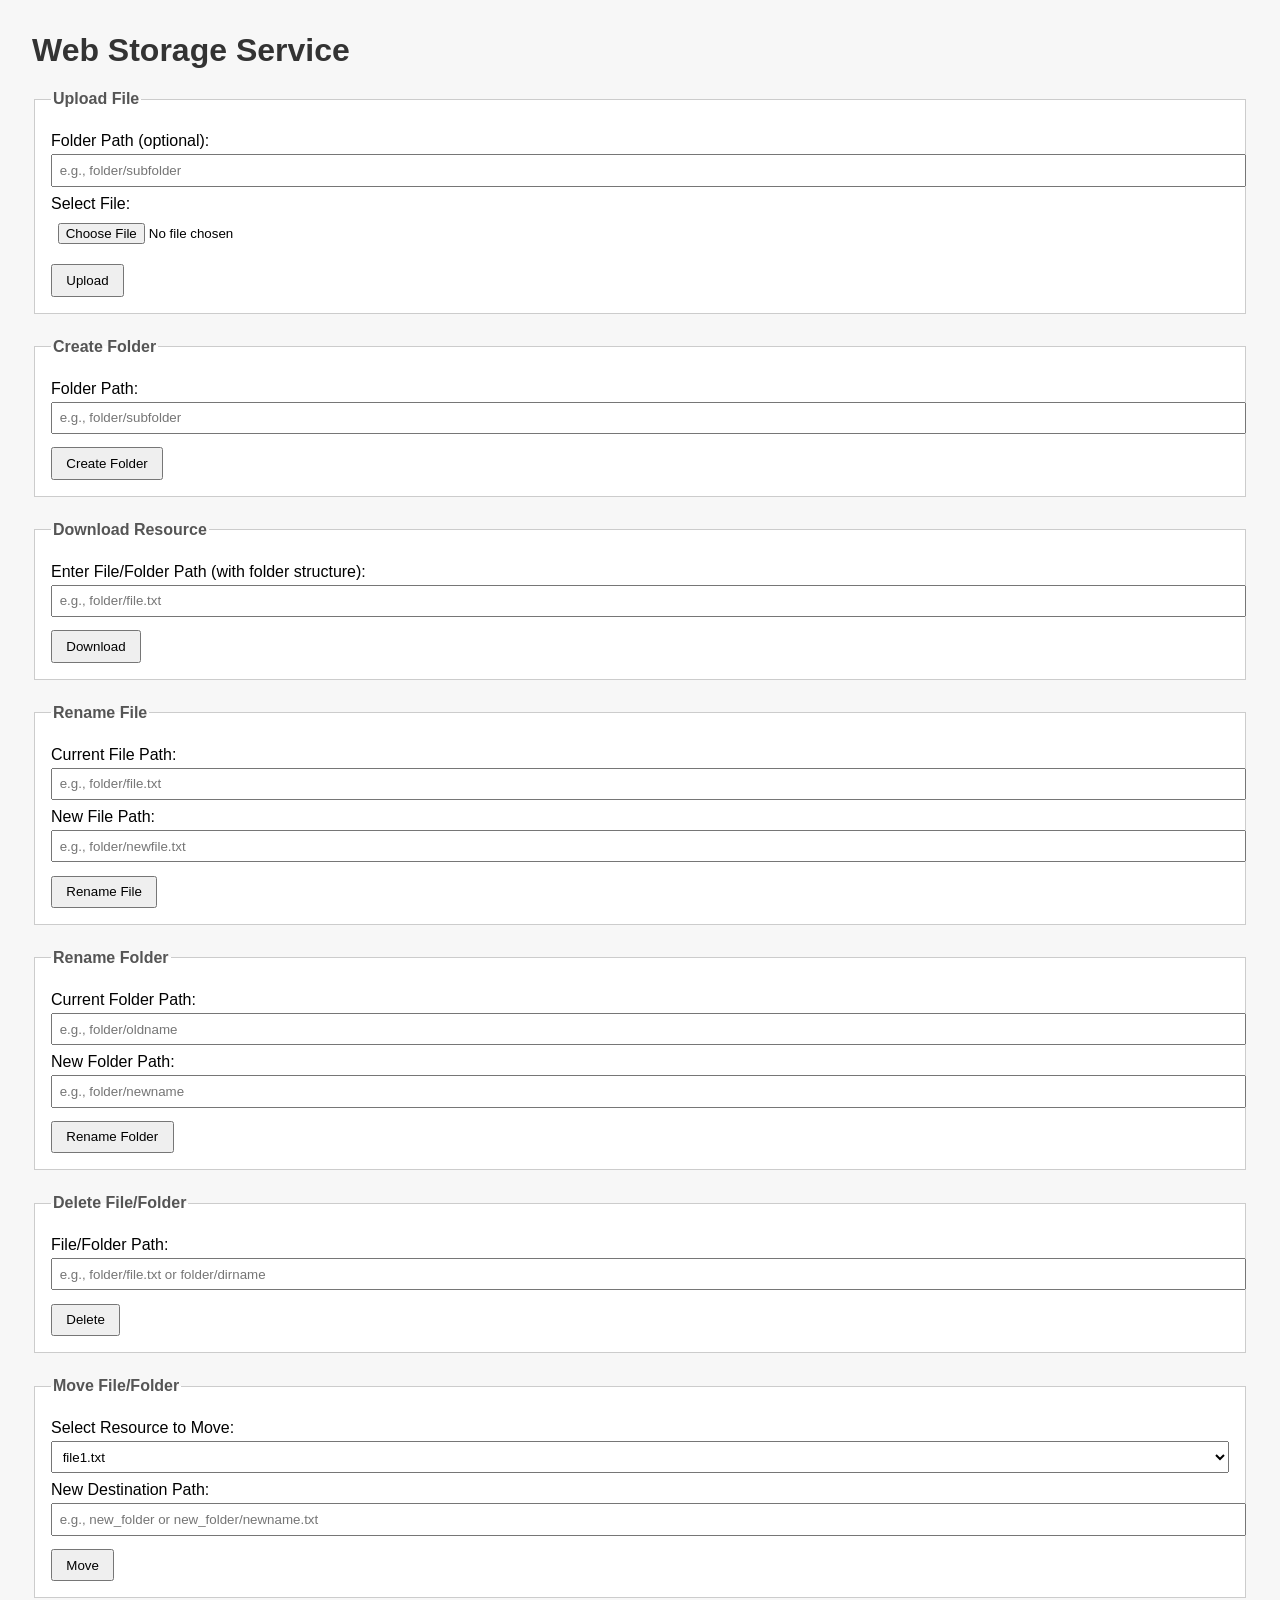
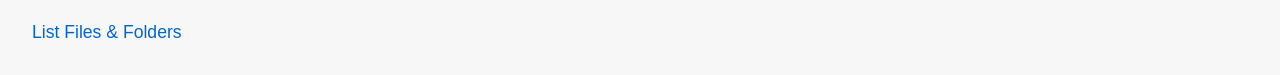
<file: backend/web_pages/webpage.html>
<!DOCTYPE html>
<html lang="en">
<head>
  <meta charset="UTF-8">
  <title>Web Storage Service</title>
  <style>
    body {
      font-family: Arial, sans-serif;
      margin: 2em;
      background-color: #f7f7f7;
    }
    h1 {
      color: #333;
    }
    fieldset {
      border: 1px solid #ccc;
      padding: 1em;
      margin-bottom: 1.5em;
      background: #fff;
    }
    legend {
      font-weight: bold;
      color: #555;
    }
    label {
      display: block;
      margin-top: 0.5em;
    }
    input[type="text"],
    input[type="file"],
    select {
      width: 100%;
      padding: 0.5em;
      margin-top: 0.3em;
    }
    input[type="submit"] {
      padding: 0.5em 1em;
      margin-top: 1em;
    }
    .link-box a {
      text-decoration: none;
      color: #0066cc;
      font-size: 1.1em;
      margin-right: 1em;
    }
  </style>
</head>
<body>
  <h1>Web Storage Service</h1>

  <!-- Upload File Form -->
  <fieldset>
    <legend>Upload File</legend>
    <form action="/upload" method="POST" enctype="multipart/form-data">
      <label for="folderPath">Folder Path (optional):</label>
      <input type="text" id="folderPath" name="path" placeholder="e.g., folder/subfolder">
      <label for="fileInput">Select File:</label>
      <input type="file" id="fileInput" name="file">
      <input type="submit" value="Upload">
    </form>
  </fieldset>

  <!-- Create Folder Form -->
  <fieldset>
    <legend>Create Folder</legend>
    <form action="/create_folder" method="POST">
      <label for="createFolderPath">Folder Path:</label>
      <input type="text" id="createFolderPath" name="path" placeholder="e.g., folder/subfolder">
      <input type="submit" value="Create Folder">
    </form>
  </fieldset>

  <!-- Download Resource Form -->
  <fieldset>
    <legend>Download Resource</legend>
    <form action="/download" method="GET">
      <label for="downloadPath">Enter File/Folder Path (with folder structure):</label>
      <input type="text" id="downloadPath" name="path" placeholder="e.g., folder/file.txt">
      <input type="submit" value="Download">
    </form>
  </fieldset>

  <!-- Rename File Form -->
  <fieldset>
    <legend>Rename File</legend>
    <form action="/rename" method="POST">
      <label for="renameOld">Current File Path:</label>
      <input type="text" id="renameOld" name="old" placeholder="e.g., folder/file.txt">
      <label for="renameNew">New File Path:</label>
      <input type="text" id="renameNew" name="new" placeholder="e.g., folder/newfile.txt">
      <input type="submit" value="Rename File">
    </form>
  </fieldset>

  <!-- Rename Folder Form -->
  <fieldset>
    <legend>Rename Folder</legend>
    <form action="/rename_folder" method="POST">
      <label for="renameFolderOld">Current Folder Path:</label>
      <input type="text" id="renameFolderOld" name="old" placeholder="e.g., folder/oldname">
      <label for="renameFolderNew">New Folder Path:</label>
      <input type="text" id="renameFolderNew" name="new" placeholder="e.g., folder/newname">
      <input type="submit" value="Rename Folder">
    </form>
  </fieldset>

  <!-- Delete Resource Form -->
  <fieldset>
    <legend>Delete File/Folder</legend>
    <form action="/delete" method="POST">
      <label for="deletePath">File/Folder Path:</label>
      <input type="text" id="deletePath" name="path" placeholder="e.g., folder/file.txt or folder/dirname">
      <input type="submit" value="Delete">
    </form>
  </fieldset>

  <!-- Move Resource Form -->
  <fieldset>
    <legend>Move File/Folder</legend>
    <form action="/move" method="POST">
      <!-- Current resource is selected from the existing index via a dropdown -->
      <label for="moveSelect">Select Resource to Move:</label>
      <select id="moveSelect" name="old">
        <option value="file1.txt">file1.txt</option>
        <option value="folder/file2.txt">folder/file2.txt</option>
        <option value="folder/subfolder">folder/subfolder</option>
        <!-- In a dynamic system, these options are generated from the server's index -->
      </select>
      <label for="moveNew">New Destination Path:</label>
      <input type="text" id="moveNew" name="new" placeholder="e.g., new_folder or new_folder/newname.txt">
      <input type="submit" value="Move">
    </form>
  </fieldset>

  <!-- Link to list all files and folders -->
  <div class="link-box">
    <a href="/list">List Files &amp; Folders</a>
  </div>

</body>
</html>
</file>
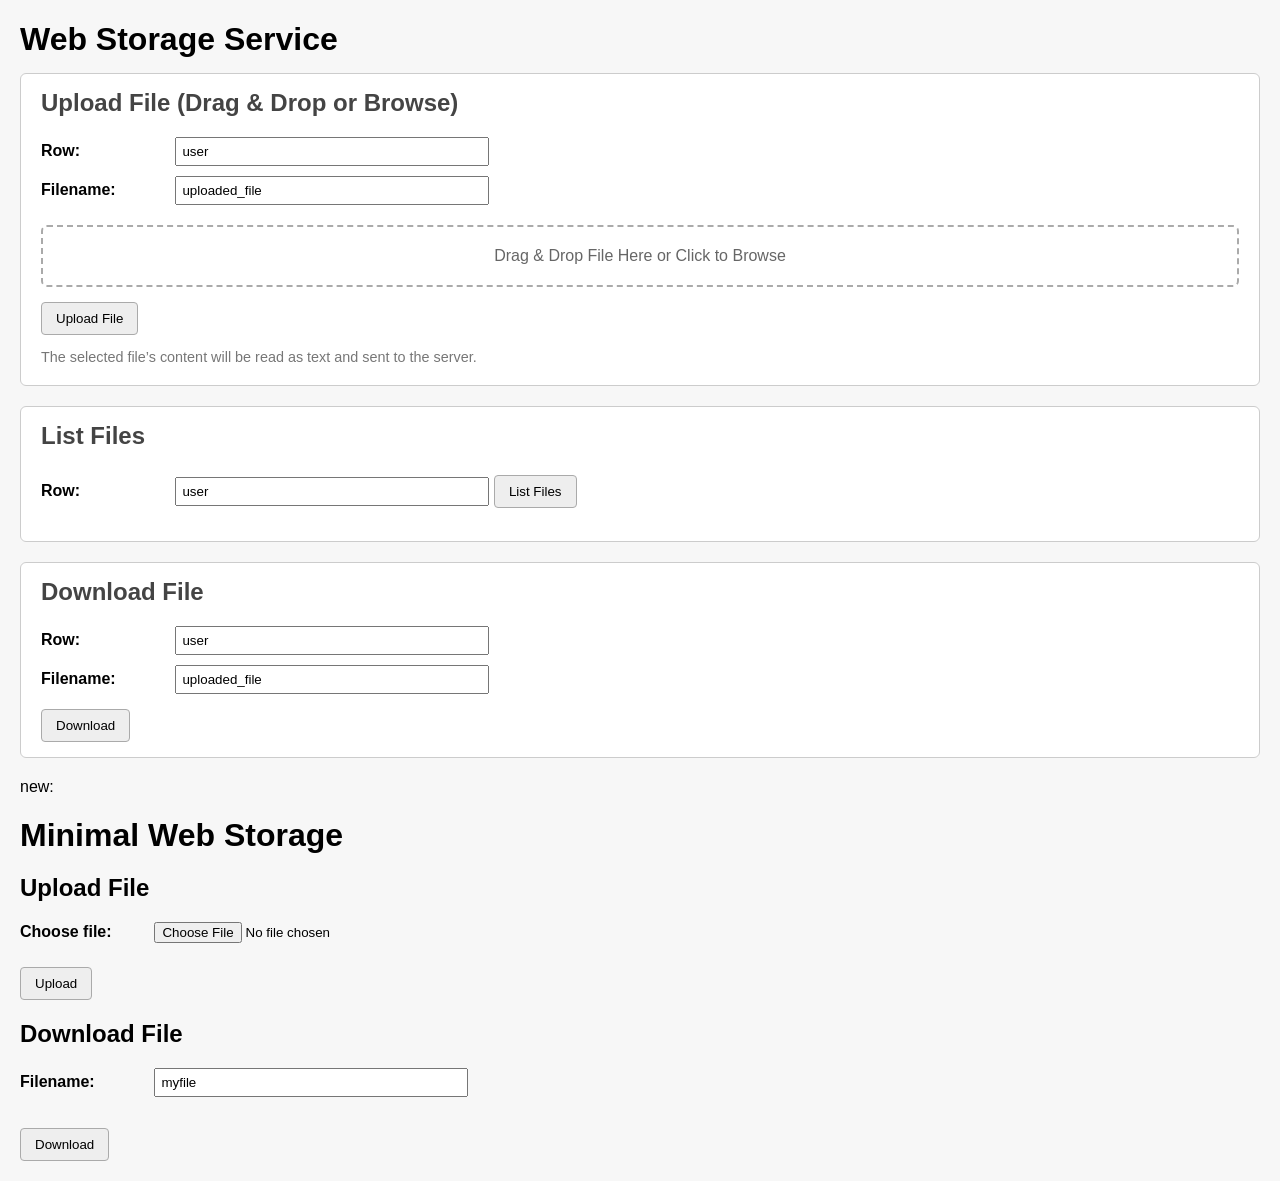
<file: web_storage_service/WEB STORAGE SERVICE/webpage.html>
<!DOCTYPE html>
<html>
<head>
  <meta charset="utf-8">
  <title>Web Storage Service</title>
  <style>
    body {
      font-family: Arial, sans-serif;
      margin: 20px;
      background: #f7f7f7;
    }
    h1 {
      margin-bottom: 0.2em;
    }
    .container {
      background: #fff;
      padding: 15px 20px;
      margin-bottom: 20px;
      border: 1px solid #ccc;
      border-radius: 6px;
    }
    .container h2 {
      margin-top: 0;
      color: #444;
    }
    label {
      display: inline-block;
      width: 130px;
      margin-bottom: 5px;
      font-weight: bold;
    }
    input[type="text"], textarea {
      width: 300px;
      padding: 5px;
      margin-bottom: 10px;
      font-family: inherit;
    }
    input[type="submit"], button {
      padding: 8px 14px;
      border: 1px solid #aaa;
      border-radius: 4px;
      background: #eee;
      cursor: pointer;
      margin-top: 5px;
    }
    input[type="submit"]:hover, button:hover {
      background: #ddd;
    }
    #fileList {
      list-style-type: none;
      padding-left: 0;
      margin: 10px 0;
    }
    #fileList li {
      margin-bottom: 5px;
    }
    /* Drag-and-Drop Styles */
    #dropZone {
      border: 2px dashed #aaa;
      border-radius: 6px;
      padding: 20px;
      text-align: center;
      color: #666;
      cursor: pointer;
      margin-top: 10px;
      margin-bottom: 10px;
      transition: background 0.2s ease;
    }
    #dropZone.hover {
      background: #e3e3e3;
    }
    .info {
      font-size: 0.9em;
      color: #777;
      margin-bottom: 5px;
    }
  </style>
</head>
<body>

  <h1>Web Storage Service</h1>
  <p class="info">
  </p>

  <!-- UPLOAD SECTION -->
  <div class="container">
    <h2>Upload File (Drag & Drop or Browse)</h2>

    <!-- 
      For direct POST, your server expects a request to /upload?row=XYZ&filename=ABC
      with the file content in the body.
    -->
    <div>
      <label for="uploadRow">Row:</label>
      <input type="text" id="uploadRow" value="user">
    </div>
    <div>
      <label for="uploadFilename">Filename:</label>
      <input type="text" id="uploadFilename" value="uploaded_file">
    </div>

    <!-- Hidden file input for browsing -->
    <input type="file" id="fileInput" style="display:none" />

    <!-- Drag-and-drop area -->
    <div id="dropZone">Drag &amp; Drop File Here or Click to Browse</div>

    <!-- Button to actually upload (triggered after file is selected/dropped) -->
    <button onclick="uploadFile()">Upload File</button>
    <p class="info">The selected file’s content will be read as text and sent to the server.</p>
  </div>

  <!-- LIST SECTION -->
  <div class="container">
    <h2>List Files</h2>
    <label for="listRow">Row:</label>
    <input type="text" id="listRow" value="user">
    <button onclick="listFiles()">List Files</button>

    <ul id="fileList"></ul> <!-- Populated via JavaScript -->
  </div>

  <!-- DOWNLOAD SECTION -->
  <div class="container">
    <h2>Download File</h2>
    <label for="downloadRow">Row:</label>
    <input type="text" id="downloadRow" value="user"><br>
    
    <label for="downloadFilename">Filename:</label>
    <input type="text" id="downloadFilename" value="uploaded_file"><br>
    
    <form id="downloadForm" method="GET" action="/download">
      <!-- We mirror the inputs in hidden fields for a standard GET request -->
      <input type="hidden" name="row" id="downloadFormRow">
      <input type="hidden" name="filename" id="downloadFormFilename">
      <input type="submit" value="Download">
    </form>
  </div>

  <!-- JavaScript for drag-and-drop and listing -->
  <script>
    // --- Drag & Drop Setup ---
    const dropZone = document.getElementById("dropZone");
    const fileInput = document.getElementById("fileInput");
    let selectedFile = null; // Store the chosen/dropped file

    // Show a hover style when dragging over
    dropZone.addEventListener("dragenter", (e) => {
      e.preventDefault();
      dropZone.classList.add("hover");
    });
    dropZone.addEventListener("dragover", (e) => {
      e.preventDefault();
      dropZone.classList.add("hover");
    });
    dropZone.addEventListener("dragleave", (e) => {
      e.preventDefault();
      dropZone.classList.remove("hover");
    });
    dropZone.addEventListener("drop", (e) => {
      e.preventDefault();
      dropZone.classList.remove("hover");

      // If a file is dropped, store it in selectedFile
      if (e.dataTransfer.files && e.dataTransfer.files.length > 0) {
        selectedFile = e.dataTransfer.files[0];
        console.log("Dropped file:", selectedFile.name);
      }
    });

    // Clicking the dropZone opens the file browser
    dropZone.addEventListener("click", () => {
      fileInput.click();
    });

    // When a file is chosen via the browser
    fileInput.addEventListener("change", (e) => {
      if (fileInput.files.length > 0) {
        selectedFile = fileInput.files[0];
        console.log("Selected file:", selectedFile.name);
      }
    });

    // --- Upload the file to the server ---
    async function uploadFile() {
      const rowValue = document.getElementById("uploadRow").value.trim();
      const filenameValue = document.getElementById("uploadFilename").value.trim();
      
      if (!rowValue || !filenameValue) {
        alert("Please fill in both Row and Filename.");
        return;
      }
      if (!selectedFile) {
        alert("No file selected or dropped.");
        return;
      }

      // Read the file as text (for minimal compatibility with your server)
      const fileContent = await readFileAsText(selectedFile);

      // Build the query string: e.g. /upload?row=user&filename=uploaded_file
      const url = `/upload?row=${encodeURIComponent(rowValue)}&filename=${encodeURIComponent(filenameValue)}`;
      
      // POST the file content as plain text
      try {
        const response = await fetch(url, {
          method: 'POST',
          headers: {
            'Content-Type': 'text/plain'
          },
          body: fileContent
        });
        const resultText = await response.text();
        // Show the result (HTML from server) in a new window or alert
        const newWin = window.open("", "_blank", "width=600,height=400");
        if (newWin) {
          newWin.document.write(resultText);
        } else {
          alert("Upload response:\n" + resultText);
        }
      } catch (err) {
        console.error("Upload error:", err);
        alert("Failed to upload file. See console for details.");
      }
    }

    // Helper to read file as text
    function readFileAsText(file) {
      return new Promise((resolve, reject) => {
        const reader = new FileReader();
        reader.onload = () => resolve(reader.result);
        reader.onerror = reject;
        reader.readAsText(file);
      });
    }

    // --- List Files ---
    async function listFiles() {
      const rowValue = document.getElementById("listRow").value.trim();
      if (!rowValue) {
        alert("Please enter a row name.");
        return;
      }
      const fileListEl = document.getElementById("fileList");
      fileListEl.innerHTML = "";

      try {
        const response = await fetch(`/list?row=${encodeURIComponent(rowValue)}`);
        if (!response.ok) {
          fileListEl.innerHTML = "<li style='color:red'>Error listing files (server returned non-OK).</li>";
          return;
        }
        const text = await response.text();
        if (text.startsWith("+OK")) {
          // e.g. "+OK file1,file2\r\n"
          let files = text.substring(3).trim(); 
          files = files.replace(/\r?\n$/, "");
          if (files.length > 0) {
            const fileArray = files.split(",");
            fileArray.forEach(fname => {
              const li = document.createElement("li");
              const link = document.createElement("a");
              link.href = `/download?row=${encodeURIComponent(rowValue)}&filename=${encodeURIComponent(fname)}`;
              link.textContent = fname;
              li.appendChild(link);
              fileListEl.appendChild(li);
            });
          } else {
            fileListEl.innerHTML = "<li>No files found.</li>";
          }
        } else {
          fileListEl.innerHTML = `<li style='color:red'>${text}</li>`;
        }
      } catch (err) {
        console.error("Error fetching file list:", err);
        fileListEl.innerHTML = "<li style='color:red'>Network/Server error listing files.</li>";
      }
    }

    // --- Download Form Setup ---
    // We keep a separate form that does a normal GET to /download?row=..&filename=..
    const downloadForm = document.getElementById("downloadForm");
    downloadForm.addEventListener("submit", (e) => {
      const rowVal = document.getElementById("downloadRow").value.trim();
      const fileVal = document.getElementById("downloadFilename").value.trim();
      document.getElementById("downloadFormRow").value = rowVal;
      document.getElementById("downloadFormFilename").value = fileVal;
      // The form then proceeds with a GET /download?row=rowVal&filename=fileVal
      // per the hidden inputs
    });
  </script>
</body>
</html>


new:
 <!DOCTYPE html>
<html>
<head>
  <meta charset="utf-8">
  <title>Minimal Web Storage</title>
</head>
<body>
  <h1>Minimal Web Storage</h1>

  <!-- Upload Form -->
  <h2>Upload File</h2>
  <!-- 
       The form uses multipart/form-data (standard for file uploads).
       Here, the filename is also provided via a text field.
       (For a minimal solution, the server will simply read the entire request body as the file content.)
  -->
  <form method="POST" action="/upload?filename=myfile" enctype="multipart/form-data">
    <p>
      <label for="file">Choose file:</label>
      <input type="file" id="file" name="file">
    </p>
    <p>
      <input type="submit" value="Upload">
    </p>
  </form>

  <!-- Download Form -->
  <h2>Download File</h2>
  <form method="GET" action="/download">
    <p>
      <label for="downloadFile">Filename:</label>
      <input type="text" id="downloadFile" name="filename" value="myfile">
    </p>
    <p>
      <input type="submit" value="Download">
    </p>
  </form>
</body>
</html>
</file>
